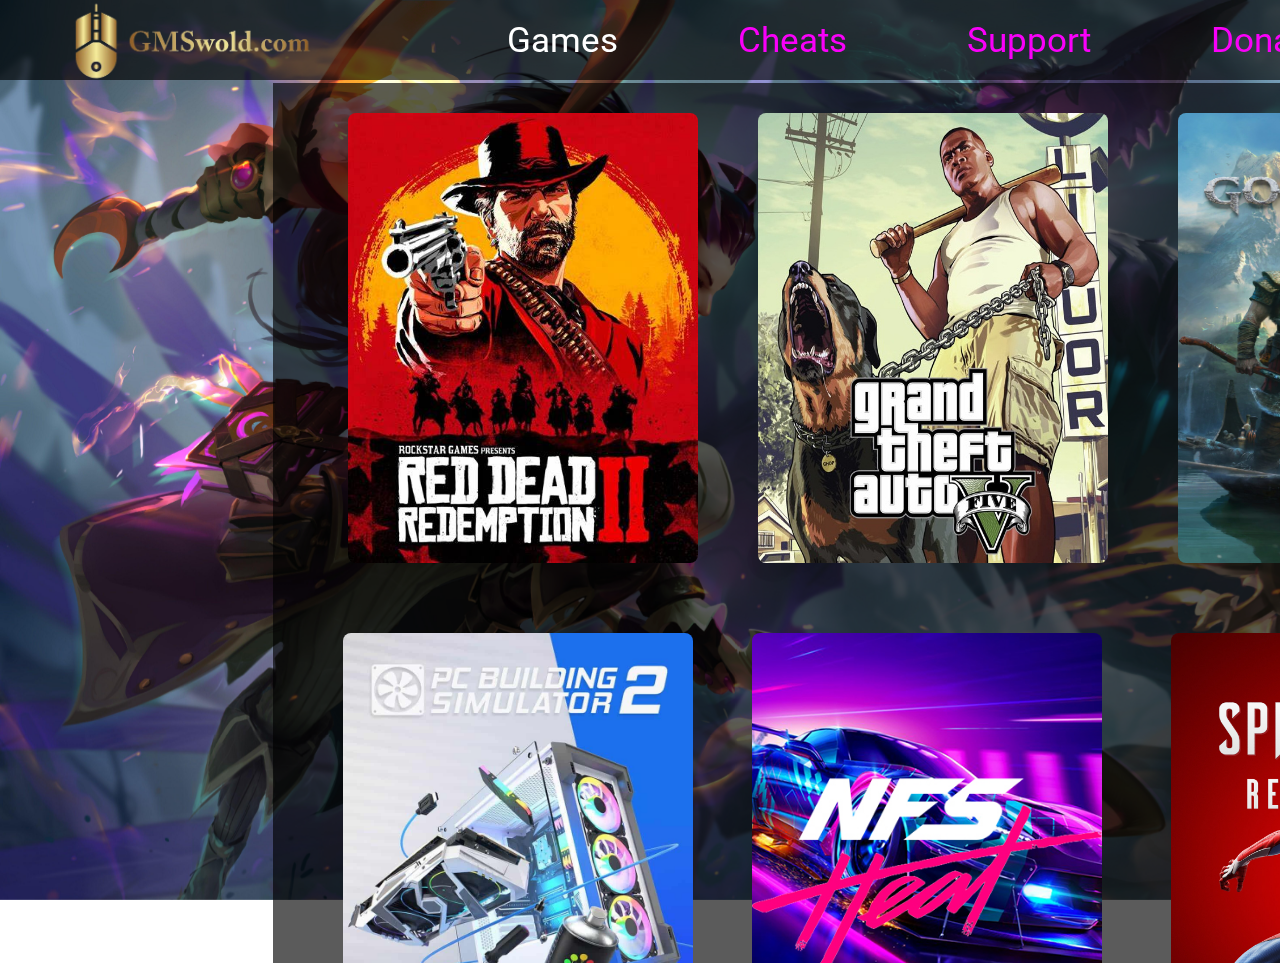
<file: index.html>
<!DOCTYPE html>
<html lang="en">
<head>
    <meta charset="UTF-8">
    <meta name="viewport" content="width=device-width, initial-scale=1.0">
    <link rel="stylesheet" href="/styles/style.css" />
    <title>Document</title>
    <link rel="preconnect" href="https://fonts.googleapis.com">
    <link rel="preconnect" href="https://fonts.gstatic.com" crossorigin>
    <link href="https://fonts.googleapis.com/css2?family=Roboto:ital,wght@0,100;0,300;0,400;0,500;0,700;0,900;1,100;1,300;1,400;1,500;1,700;1,900&display=swap" rel="stylesheet">
</head>
<body>

    <div id="background">
    <div id="box">
        <div id="flex" >
    <img id="logo" src="/assets/Capture-removebg-preview.png" /><!--My Logo-->
    
    <div id="Games">Games</div>
    <div id="cheats">Cheats</div>
    <div id="support">Support</div>
    <a  id="effect"href="donation.html"><div id="donation"><H>Donation</H></div></a>
    <div id="language">
        <div id="block"></div>
        
        <div id="flex2">
        <div id="container"><h2></h2>
        <div class="scrollbox">
            <p> 
<!--es adgilia sadac container5shi movatavseb kvelafers-->


<div id="forcontrol">
<img id="rdr2" src="/assets/OIP (1).jfif" />

<img id="gta5"src="/assets/gta-v-argames786.jpg" />

<img id="gow"src="/assets/3287019-3786480319-Z7hV9.jfif" />
<img id="pb2"src="/assets/pc-building-simulator-2-desktop-logo-all.jpg" />
<img id="hit"src="/assets/need-for-speed-heat-small3.jpg" />
<img id="spiderman"src="/assets/R.jfif" />
<img id="hitman"src="/assets/cover-art-5.webp" />
</div><!--for control-->
</div><!--flex1 div-->
            </p></div>
        </div></p>
        </div>
        
        </div>
        

    </div>
    </div>
</body>
</html>
</file>
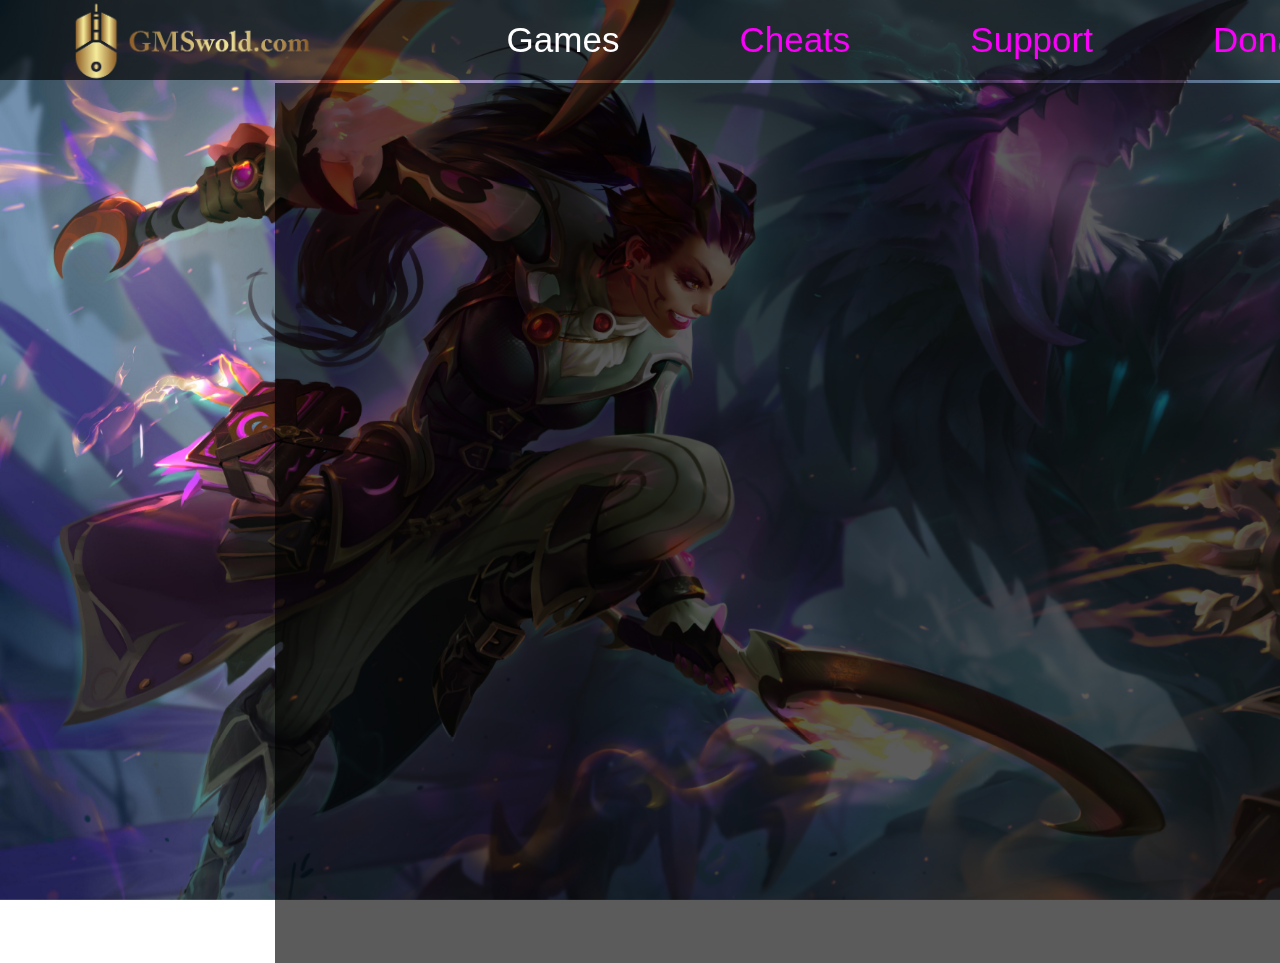
<file: gamespages/rdr2.html>
<!DOCTYPE html>
<html lang="en">
<head>
    <meta charset="UTF-8">
    <meta name="viewport" content="width=device-width, initial-scale=1.0">
    <link rel="stylesheet" href="/gamespages/rdr2.css" />
    <title>Rdr2</title>
</head>
<body>
    <div id="background">
        <div id="box">
            <div id="flex" >
      <a href="index.html"> <img id="logo" src="/assets/Capture-removebg-preview.png" /><!--My Logo--></a>
        
        <div id="Games">Games</div>
        <div id="cheats">Cheats</div>
        <div id="support">Support</div>
        <a  id="effect"href="donation.html"><div id="donation"><H>Donation</H></div></a>
        <div id="language">
            <div id="block"></div>
            
            <div id="flex2">
            <div id="container"><h2></h2>
            <div class="scrollbox">
                <p> 

                    </p>
</body>
</html>
</file>
<file: styles/style.css>
*{
    margin: 0;
    padding: 0;
box-sizing: border-box;


}

body{
  margin: 0;
  padding: 0;
}

#logo{
    height: 95px;
    margin-top: -6px;
}

#box{
    height: 80px;
    width: 2000px;
    filter: blur(0.10px);
    background-color: rgba(0, 0, 0, 0.643);
}

#Games{
  font-size: 35px;
  color: rgb(255, 255, 255);
  font-family: "Roboto", sans-serif;
  font-weight: 400;
  font-style: normal;
  margin-top: 20px;
  margin-left: 120px;
  cursor: pointer;
  transition: 0.8s;
}





#flex{
    display: flex;

}

#cheats{
    font-size: 35px;
    color: rgb(249, 0, 249);
    font-family: "Roboto", sans-serif;
    font-weight: 400;
    font-style: normal;
    margin-top: 20px;
    margin-left: 120px;
    cursor: pointer;
    transition: 0.8s;
  }

  #cheats:hover{
    
    
    color: rgb(255, 255, 255);
  }

  #support{
    font-size: 35px;
    color: rgb(249, 0, 249);
    font-family: "Roboto", sans-serif;
    font-weight: 400;
    font-style: normal;
    margin-top: 20px;
    margin-left: 120px;
    cursor:pointer;
    transition: 0.8s;
  }

  #support:hover{
    
   
    color: rgb(255, 255, 255);
  }

  #donation{
    font-size: 35px;
    color: rgb(249, 0, 249);
    font-family: "Roboto", sans-serif;
    font-weight: 400;
    font-style: normal;
    margin-top: 20px;
    margin-left: 120px;
    cursor: pointer;
    transition: 0.8s;
    text-decoration: none;
  }

  #donation:hover{
    
    
    color: rgb(255, 255, 255);
  }
  #language{
    height: 30px;
    width: 95px;
    border: 2px solid black;
    margin-left: 300px;
    margin-top: 20px;
  }

  #block{
    height: 28px;
    width: 49px;
    background-color: rgb(249, 0, 249);
    transition: 0.8s;
    margin-top: -2px;
  }

  #block:hover{
    margin-left: 46px;
  }

  #effect{
    text-decoration: none;
  }

  body{
     position: fixed; 
  }

  #background{
    background-image: url(/assets/4432616.jpg);
    height: 100vh;
    background-size: cover;
    
  }

  #container{
    height: 880px;
    width: 1350px;
    background-color: red;
    margin-left: -1380px;
    justify-content: center;
    display: flex;
    margin-top: 35px;
    overflow-y: scroll;
    filter: blur(0.10px);
    background-color: rgba(0, 0, 0, 0.643);
    position: fixed;
    
  }

  #container h2{
   font-size: 32px;
   color: white;
  }

  p{
    font-size: 30px;
  }

  #rdr2{
    height: 450px;
    width: 350px;
    border-radius: 8px;
    margin-top: 30px;
    margin-left: -460px;
    position: fixed;
    
  }
  #flex2{
    display: flex;
   
  }

  

  #flex{
    display: flex;
    
  }

#gta5{
    height: 450px;
    width: 350px;
    border-radius: 8px;
    margin-top: 30px;
    margin-left: -50px;
    position: fixed;
}

#gow{
    height: 450px;
    width: 350px;
    border-radius: 8px;
    margin-top: 30px;
    margin-left: 370px;
    position: fixed;

}

#pb2{
    height: 450px;
    width: 350px;
    border-radius: 8px;
    margin-top: 550px;
    margin-left: -465px;
    
}

#hit{
    height: 450px;
    width: 350px;
    border-radius: 8px;
  margin-left: 55px;
}

#spiderman{
    height: 450px;
    width: 350px;
    border-radius: 8px;
  margin-left: 65px;
    
}

#hitman{
    height: 450px;
    width: 350px;
    margin-top: 45px;
    border-radius: 8px;
    margin-left: 360px;

}

#forcontrol{
    margin-left: 535px;
}
</file>
<file: gamespages/rdr2.css>
*{
    margin: 0;
    padding: 0;
box-sizing: border-box;


}

body{
  margin: 0;
  padding: 0;
}

#logo{
    height: 95px;
    margin-top: -6px;
}

#box{
    height: 80px;
    width: 2000px;
    filter: blur(0.10px);
    background-color: rgba(0, 0, 0, 0.643);
}

#Games{
  font-size: 35px;
  color: rgb(255, 255, 255);
  font-family: "Roboto", sans-serif;
  font-weight: 400;
  font-style: normal;
  margin-top: 20px;
  margin-left: 120px;
  cursor: pointer;
  transition: 0.8s;
}





#flex{
    display: flex;

}

#cheats{
    font-size: 35px;
    color: rgb(249, 0, 249);
    font-family: "Roboto", sans-serif;
    font-weight: 400;
    font-style: normal;
    margin-top: 20px;
    margin-left: 120px;
    cursor: pointer;
    transition: 0.8s;
  }

  #cheats:hover{
    
    
    color: rgb(255, 255, 255);
  }

  #support{
    font-size: 35px;
    color: rgb(249, 0, 249);
    font-family: "Roboto", sans-serif;
    font-weight: 400;
    font-style: normal;
    margin-top: 20px;
    margin-left: 120px;
    cursor:pointer;
    transition: 0.8s;
  }

  #support:hover{
    
   
    color: rgb(255, 255, 255);
  }

  #donation{
    font-size: 35px;
    color: rgb(249, 0, 249);
    font-family: "Roboto", sans-serif;
    font-weight: 400;
    font-style: normal;
    margin-top: 20px;
    margin-left: 120px;
    cursor: pointer;
    transition: 0.8s;
    text-decoration: none;
  }

  #donation:hover{
    
    
    color: rgb(255, 255, 255);
  }
  #language{
    height: 30px;
    width: 95px;
    border: 2px solid black;
    margin-left: 300px;
    margin-top: 20px;
  }

  #block{
    height: 28px;
    width: 49px;
    background-color: rgb(249, 0, 249);
    transition: 0.8s;
    margin-top: -2px;
  }

  #block:hover{
    margin-left: 46px;
  }

  #effect{
    text-decoration: none;
  }

  body{
     position: fixed; 
  }

  #background{
    background-image: url(/assets/4432616.jpg);
    height: 100vh;
    background-size: cover;
    
  }

  #container{
    height: 880px;
    width: 1350px;
    background-color: red;
    margin-left: -1380px;
    justify-content: center;
    display: flex;
    margin-top: 35px;
    overflow-y: scroll;
    filter: blur(0.10px);
    background-color: rgba(0, 0, 0, 0.643);
    position: fixed;
    
  }

  #container h2{
   font-size: 32px;
   color: white;
  }

  p{
    font-size: 30px;
  }
</file>
